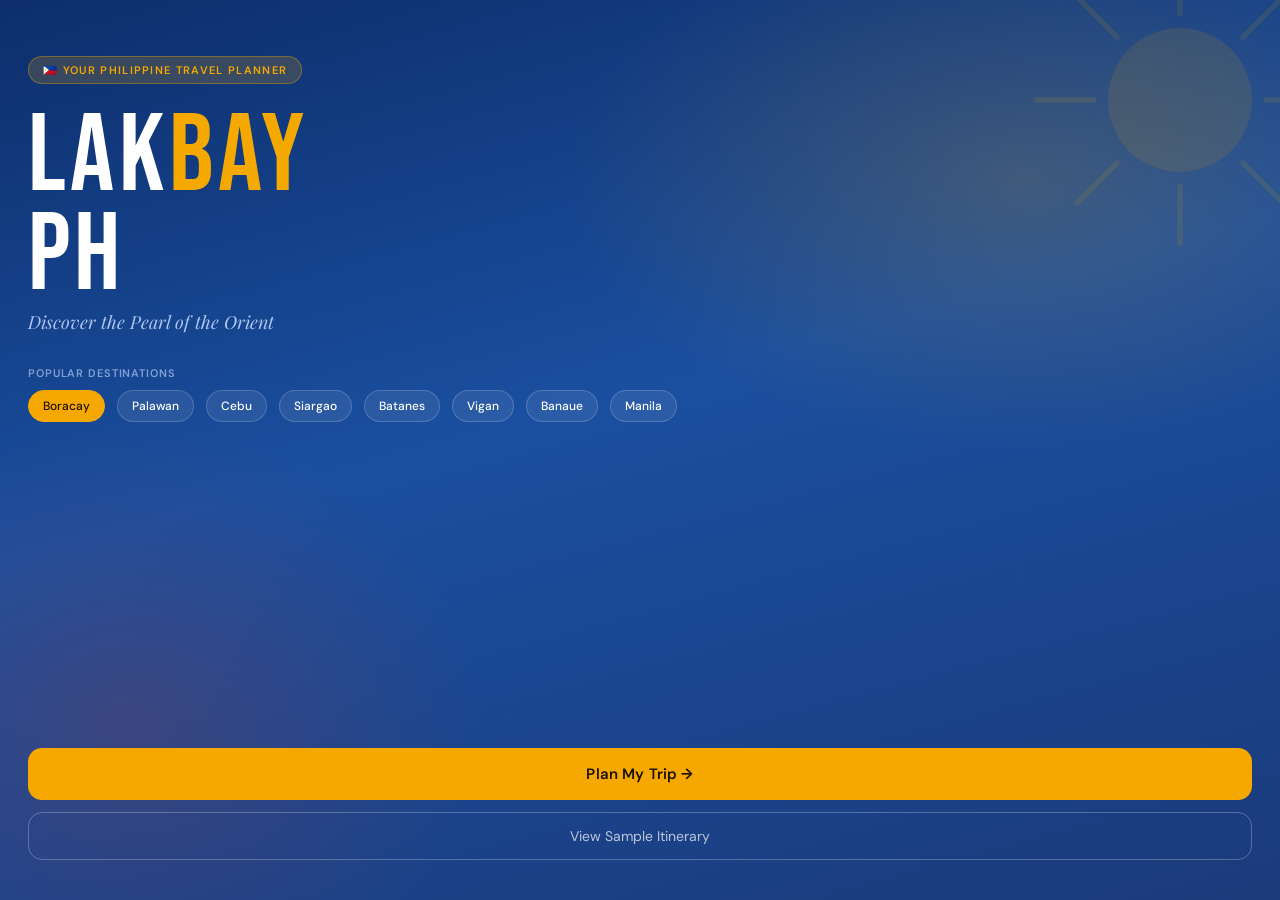
<file: lakbay-ph.html>
<!DOCTYPE html>
<html lang="en">
<head>
<meta charset="UTF-8"/>
<meta name="viewport" content="width=device-width, initial-scale=1.0"/>
<title>Lakbay PH — Plan Your Philippine Adventure</title>
<link href="https://fonts.googleapis.com/css2?family=Playfair+Display:wght@700;900&family=DM+Sans:wght@300;400;500;600&family=Bebas+Neue&display=swap" rel="stylesheet"/>
<style>
/* ═══════════════════════════════════════════
   LAKBAY PH — Filipino Fiesta Color System
   ═══════════════════════════════════════════
   Fiesta Red      #C0392B  — power, passion (Philippine flag red)
   Gold/Kalayaan   #F4A800  — sun, warmth, prosperity
   Cobalt/Dagat    #1A4FA0  — ocean, sky (Philippine flag blue)
   Forest/Gubat    #2D6A4F  — islands, nature
   Ivory/Puti      #FDF6E3  — clean light surface
   Deep Earth      #1C1008  — rich dark ground
   Coral/Fiesta    #E8512A  — festive accent
   Cream           #FAF0D7  — warm secondary bg
*/
:root {
  --red:     #C0392B;
  --red-d:   #922B21;
  --red-l:   #F1948A;
  --gold:    #F4A800;
  --gold-d:  #B8860B;
  --gold-l:  #FDEAA8;
  --blue:    #1A4FA0;
  --blue-d:  #0D2E6B;
  --blue-l:  #AEC6F0;
  --green:   #2D6A4F;
  --green-d: #1B4332;
  --green-l: #95D5B2;
  --coral:   #E8512A;
  --ivory:   #FDF6E3;
  --cream:   #FAF0D7;
  --earth:   #1C1008;
  --earth-m: #3D2B1F;
  --earth-l: #7A5C4A;
  --white:   #FFFFFF;

  --font-display: 'Bebas Neue', sans-serif;
  --font-head:    'Playfair Display', serif;
  --font-body:    'DM Sans', sans-serif;

  --r-sm: 8px;
  --r-md: 14px;
  --r-lg: 20px;
  --r-xl: 28px;
  --r-pill: 999px;
}

*, *::before, *::after { box-sizing: border-box; margin: 0; padding: 0; }

body {
  font-family: var(--font-body);
  background: var(--ivory);
  color: var(--earth);
  min-height: 100vh;
  overflow-x: hidden;
}

/* ── SCREENS ── */
.screen { display: none; min-height: 100vh; }
.screen.active { display: flex; flex-direction: column; }

/* ════════════════════════════════
   SCREEN 0 — SPLASH / HOME
════════════════════════════════ */
#s-home {
  background: var(--blue-d);
  position: relative;
  overflow: hidden;
}

.home-bg {
  position: absolute; inset: 0;
  background:
    radial-gradient(ellipse 60% 50% at 80% 20%, rgba(244,168,0,.18) 0%, transparent 60%),
    radial-gradient(ellipse 50% 60% at 10% 80%, rgba(192,57,43,.2) 0%, transparent 55%),
    linear-gradient(165deg, #0D2E6B 0%, #1A4FA0 45%, #1B3A7A 100%);
  z-index: 0;
}

/* Decorative sun rays */
.sun-decor {
  position: absolute; top: -80px; right: -80px;
  width: 360px; height: 360px;
  z-index: 1; opacity: .12;
}
.sun-decor svg { width: 100%; height: 100%; }

/* Diagonal stripe accent */
.home-stripe {
  position: absolute; bottom: 0; left: 0; right: 0;
  height: 180px;
  background: linear-gradient(to bottom, transparent, rgba(26,24,16,.4));
  z-index: 1;
}

.home-content {
  position: relative; z-index: 2;
  flex: 1;
  display: flex; flex-direction: column;
  padding: 56px 28px 40px;
}

.home-badge {
  display: inline-flex; align-items: center; gap: 6px;
  background: rgba(244,168,0,.18);
  border: 1px solid rgba(244,168,0,.35);
  color: var(--gold);
  font-family: var(--font-body);
  font-size: 11px; font-weight: 600;
  letter-spacing: .12em; text-transform: uppercase;
  padding: 6px 14px; border-radius: var(--r-pill);
  width: fit-content; margin-bottom: 24px;
}

.home-title {
  font-family: var(--font-display);
  font-size: clamp(72px, 20vw, 110px);
  letter-spacing: .04em;
  line-height: .9;
  color: var(--white);
  margin-bottom: 4px;
}
.home-title span { color: var(--gold); }

.home-sub {
  font-family: var(--font-head);
  font-style: italic;
  font-size: 18px;
  color: var(--blue-l);
  margin-bottom: 32px;
}

.dest-scroll {
  display: flex; gap: 12px;
  overflow-x: auto; margin: 0 -28px; padding: 0 28px;
  scrollbar-width: none; margin-bottom: 36px;
}
.dest-scroll::-webkit-scrollbar { display: none; }

.dest-chip {
  flex-shrink: 0;
  background: rgba(255,255,255,.08);
  border: 1px solid rgba(255,255,255,.18);
  color: var(--white);
  font-size: 12px; font-weight: 500;
  padding: 7px 14px; border-radius: var(--r-pill);
  cursor: pointer; transition: all .2s;
  white-space: nowrap;
}
.dest-chip:hover, .dest-chip.sel {
  background: var(--gold);
  border-color: var(--gold);
  color: var(--earth);
}

.home-cta {
  margin-top: auto;
  display: flex; flex-direction: column; gap: 12px;
}

.btn-primary {
  background: var(--gold);
  color: var(--earth);
  border: none;
  font-family: var(--font-body);
  font-size: 15px; font-weight: 600;
  padding: 16px 28px;
  border-radius: var(--r-md);
  cursor: pointer;
  transition: transform .15s, box-shadow .15s;
  text-align: center;
  letter-spacing: .01em;
}
.btn-primary:active { transform: scale(.97); }
.btn-primary:hover { box-shadow: 0 6px 24px rgba(244,168,0,.4); }

.btn-secondary {
  background: transparent;
  color: rgba(255,255,255,.7);
  border: 1px solid rgba(255,255,255,.25);
  font-family: var(--font-body);
  font-size: 14px; font-weight: 400;
  padding: 14px 28px;
  border-radius: var(--r-md);
  cursor: pointer; transition: all .2s;
  text-align: center;
}
.btn-secondary:hover { border-color: rgba(255,255,255,.5); color: var(--white); }

/* ════════════════════════════════
   SCREEN 1 — WIZARD
════════════════════════════════ */
#s-wizard {
  background: var(--ivory);
}

.wizard-header {
  background: var(--red);
  padding: 52px 24px 28px;
  position: relative; overflow: hidden;
}
.wizard-header::after {
  content: '';
  position: absolute; bottom: -1px; left: 0; right: 0;
  height: 24px;
  background: var(--ivory);
  border-radius: 20px 20px 0 0;
}
.wiz-step-row {
  display: flex; gap: 6px; margin-bottom: 20px;
}
.wiz-dot {
  height: 4px; border-radius: 2px; flex: 1;
  background: rgba(255,255,255,.25);
  transition: background .3s;
}
.wiz-dot.done { background: var(--gold); }
.wiz-dot.active { background: var(--white); }

.wiz-title {
  font-family: var(--font-head);
  font-size: 26px; font-weight: 700;
  color: var(--white);
}
.wiz-sub {
  font-size: 13px; color: rgba(255,255,255,.7);
  margin-top: 4px;
}

.wizard-body {
  flex: 1; padding: 28px 24px;
  overflow-y: auto;
}

/* Step panels */
.wiz-panel { display: none; }
.wiz-panel.active { display: block; }

/* Destination grid */
.dest-grid {
  display: grid;
  grid-template-columns: 1fr 1fr;
  gap: 12px;
}
.dest-card {
  border-radius: var(--r-md);
  overflow: hidden;
  border: 2.5px solid transparent;
  cursor: pointer;
  transition: border-color .2s, transform .15s;
  position: relative;
  aspect-ratio: 4/3;
  background: var(--earth-m);
}
.dest-card:active { transform: scale(.97); }
.dest-card.sel { border-color: var(--gold); }
.dest-card-bg {
  position: absolute; inset: 0;
  background-size: cover; background-position: center;
}
.dest-card-overlay {
  position: absolute; inset: 0;
  background: linear-gradient(to top, rgba(28,16,8,.85) 0%, rgba(28,16,8,.1) 60%);
}
.dest-card-name {
  position: absolute; bottom: 10px; left: 12px; right: 12px;
  font-family: var(--font-head);
  font-size: 14px; font-weight: 700;
  color: var(--white);
}
.dest-card-region {
  font-size: 10px; font-weight: 400;
  color: rgba(255,255,255,.65);
  font-family: var(--font-body);
}
.dest-card .sel-badge {
  position: absolute; top: 8px; right: 8px;
  background: var(--gold);
  color: var(--earth);
  font-size: 10px; font-weight: 700;
  padding: 3px 8px; border-radius: var(--r-pill);
  display: none;
}
.dest-card.sel .sel-badge { display: block; }

/* Destination gradient backgrounds */
.bg-boracay    { background: linear-gradient(135deg,#006994,#00A8CC,#87CEEB); }
.bg-palawan    { background: linear-gradient(135deg,#0D5016,#2D9E49,#A8D5A2); }
.bg-batanes    { background: linear-gradient(135deg,#2C5282,#4A7FA5,#9BC4D9); }
.bg-cebu       { background: linear-gradient(135deg,#7B3F00,#C0392B,#E88B4A); }
.bg-siargao    { background: linear-gradient(135deg,#1A5276,#148F77,#76D7C4); }
.bg-vigan      { background: linear-gradient(135deg,#4A235A,#7D3C98,#BB8FCE); }
.bg-banaue     { background: linear-gradient(135deg,#1B4332,#2D6A4F,#95D5B2); }
.bg-manila     { background: linear-gradient(135deg,#1C2833,#2E4057,#5D8AA8); }

/* Days picker */
.days-display {
  text-align: center;
  padding: 36px 0;
}
.days-num {
  font-family: var(--font-display);
  font-size: 96px; line-height: 1;
  color: var(--red);
}
.days-label {
  font-size: 15px; color: var(--earth-l);
  margin-top: 4px;
}
.days-btns {
  display: flex; justify-content: center; gap: 20px;
  margin-top: 28px;
}
.day-btn {
  width: 64px; height: 64px;
  border-radius: 50%;
  border: 2px solid var(--red);
  background: transparent;
  font-size: 32px; color: var(--red);
  cursor: pointer; transition: all .15s;
  display: flex; align-items: center; justify-content: center;
  font-family: var(--font-body);
}
.day-btn:hover { background: var(--red); color: var(--white); }

.day-presets {
  display: flex; gap: 8px; flex-wrap: wrap; margin-top: 28px;
}
.day-preset {
  flex: 1; min-width: 0;
  padding: 10px 8px; border-radius: var(--r-sm);
  background: var(--cream);
  border: 1px solid rgba(192,57,43,.15);
  font-size: 12px; font-weight: 500;
  color: var(--earth-m);
  cursor: pointer; transition: all .15s;
  text-align: center;
}
.day-preset:hover, .day-preset.sel {
  background: var(--red); color: var(--white); border-color: var(--red);
}

/* Group & Budget */
.form-group { margin-bottom: 22px; }
.form-label {
  font-size: 12px; font-weight: 600; letter-spacing: .06em;
  text-transform: uppercase; color: var(--earth-l);
  margin-bottom: 8px; display: block;
}
.form-input {
  width: 100%;
  padding: 14px 16px;
  border: 1.5px solid rgba(28,16,8,.15);
  border-radius: var(--r-md);
  font-family: var(--font-body);
  font-size: 15px; color: var(--earth);
  background: var(--white);
  outline: none; transition: border-color .2s;
}
.form-input:focus { border-color: var(--blue); }

.budget-toggle {
  display: flex; gap: 8px; margin-bottom: 16px;
}
.budget-opt {
  flex: 1; padding: 10px;
  border: 1.5px solid rgba(28,16,8,.15);
  border-radius: var(--r-sm);
  font-size: 13px; font-weight: 500;
  color: var(--earth-m);
  cursor: pointer; transition: all .15s;
  text-align: center; background: var(--white);
}
.budget-opt.sel {
  border-color: var(--blue); background: var(--blue);
  color: var(--white);
}

.budget-ranges {
  display: grid; grid-template-columns: 1fr 1fr; gap: 8px;
  margin-top: 16px;
}
.budget-range-card {
  padding: 12px 14px;
  border: 1.5px solid rgba(28,16,8,.12);
  border-radius: var(--r-md);
  cursor: pointer; transition: all .15s;
  background: var(--white);
}
.budget-range-card.sel {
  border-color: var(--green); background: rgba(45,106,79,.06);
}
.budget-range-card .br-label {
  font-size: 11px; font-weight: 600; color: var(--earth-l);
  text-transform: uppercase; letter-spacing: .05em;
}
.budget-range-card .br-amount {
  font-size: 15px; font-weight: 600; color: var(--earth);
  margin-top: 2px;
}
.budget-range-card .br-desc {
  font-size: 11px; color: var(--earth-l); margin-top: 2px;
}

/* Interest filters */
.filter-grid {
  display: grid; grid-template-columns: 1fr 1fr; gap: 10px;
}
.filter-chip {
  display: flex; align-items: center; gap: 10px;
  padding: 13px 14px;
  border: 1.5px solid rgba(28,16,8,.12);
  border-radius: var(--r-md);
  cursor: pointer; transition: all .2s;
  background: var(--white);
}
.filter-chip.sel {
  border-color: var(--gold);
  background: rgba(244,168,0,.08);
}
.filter-icon {
  width: 36px; height: 36px;
  border-radius: var(--r-sm);
  display: flex; align-items: center; justify-content: center;
  font-size: 18px; flex-shrink: 0;
}
.filter-name {
  font-size: 12px; font-weight: 600;
  color: var(--earth);
  line-height: 1.2;
}

/* Wizard footer */
.wizard-footer {
  padding: 16px 24px 32px;
  display: flex; gap: 10px;
}
.btn-wiz-back {
  padding: 14px 20px;
  background: transparent;
  border: 1.5px solid rgba(28,16,8,.18);
  border-radius: var(--r-md);
  font-family: var(--font-body);
  font-size: 14px; color: var(--earth-m);
  cursor: pointer; transition: all .15s;
}
.btn-wiz-back:hover { background: var(--cream); }
.btn-wiz-next {
  flex: 1;
  padding: 14px;
  background: var(--red);
  border: none; border-radius: var(--r-md);
  font-family: var(--font-body);
  font-size: 15px; font-weight: 600;
  color: var(--white);
  cursor: pointer; transition: all .15s;
}
.btn-wiz-next:hover { background: var(--red-d); box-shadow: 0 4px 18px rgba(192,57,43,.35); }
.btn-wiz-next:active { transform: scale(.98); }

/* ════════════════════════════════
   SCREEN 2 — GENERATING
════════════════════════════════ */
#s-generating {
  background: var(--earth);
  align-items: center; justify-content: center;
  text-align: center; padding: 40px;
}

.gen-sun {
  width: 120px; height: 120px;
  margin: 0 auto 32px;
  animation: spin 8s linear infinite;
}
@keyframes spin { to { transform: rotate(360deg); } }

.gen-title {
  font-family: var(--font-display);
  font-size: 42px; color: var(--gold);
  margin-bottom: 8px;
}
.gen-sub {
  font-size: 14px; color: rgba(253,246,227,.5);
  margin-bottom: 36px;
}
.gen-steps { text-align: left; width: 100%; max-width: 300px; }
.gen-step {
  display: flex; align-items: center; gap: 12px;
  padding: 10px 0;
  border-bottom: 1px solid rgba(253,246,227,.08);
  font-size: 13px; color: rgba(253,246,227,.5);
  transition: color .3s;
}
.gen-step.done { color: var(--gold); }
.gen-step.active { color: var(--white); }
.gen-step-dot {
  width: 8px; height: 8px; border-radius: 50%;
  background: rgba(253,246,227,.2); flex-shrink: 0;
  transition: background .3s;
}
.gen-step.done .gen-step-dot { background: var(--gold); }
.gen-step.active .gen-step-dot { background: var(--white); animation: pulse .8s infinite; }
@keyframes pulse { 0%,100%{opacity:1} 50%{opacity:.3} }

/* ════════════════════════════════
   SCREEN 3 — ITINERARY
════════════════════════════════ */
#s-itinerary {
  background: var(--cream);
}

.itin-header {
  background: var(--blue-d);
  padding: 52px 20px 0;
  position: relative;
}
.itin-header-top {
  display: flex; align-items: flex-start; justify-content: space-between;
  margin-bottom: 16px;
}
.itin-dest {
  font-family: var(--font-head);
  font-style: italic;
  font-size: 13px; color: var(--blue-l);
}
.itin-title {
  font-family: var(--font-display);
  font-size: 38px; letter-spacing: .03em;
  color: var(--white); line-height: 1;
}
.itin-meta {
  display: flex; gap: 10px; margin-top: 6px; flex-wrap: wrap;
}
.itin-tag {
  font-size: 11px; font-weight: 600;
  padding: 4px 10px; border-radius: var(--r-pill);
  background: rgba(255,255,255,.1);
  color: rgba(255,255,255,.8);
}
.itin-tag.gold { background: rgba(244,168,0,.2); color: var(--gold); }

.share-btn {
  background: rgba(255,255,255,.12);
  border: 1px solid rgba(255,255,255,.2);
  color: var(--white);
  font-family: var(--font-body);
  font-size: 12px; font-weight: 500;
  padding: 8px 14px; border-radius: var(--r-pill);
  cursor: pointer; transition: all .2s;
  white-space: nowrap;
}
.share-btn:hover { background: rgba(255,255,255,.2); }

/* Day tabs */
.day-tabs {
  display: flex; gap: 0; overflow-x: auto;
  scrollbar-width: none; margin-top: 20px;
}
.day-tabs::-webkit-scrollbar { display: none; }
.day-tab {
  flex-shrink: 0;
  padding: 12px 18px;
  font-size: 12px; font-weight: 600;
  color: rgba(255,255,255,.45);
  cursor: pointer; border-bottom: 3px solid transparent;
  transition: all .2s; white-space: nowrap;
  background: transparent; border-left: none; border-right: none; border-top: none;
  font-family: var(--font-body);
}
.day-tab:hover { color: rgba(255,255,255,.7); }
.day-tab.active {
  color: var(--gold);
  border-bottom-color: var(--gold);
}

/* Itinerary body */
.itin-body {
  flex: 1; overflow-y: auto; padding: 20px 16px 100px;
}

.day-section { display: none; }
.day-section.active { display: block; }

.day-date-label {
  font-size: 11px; font-weight: 600; color: var(--earth-l);
  text-transform: uppercase; letter-spacing: .08em;
  margin-bottom: 14px;
}

/* Stop card */
.stop-card {
  background: var(--white);
  border-radius: var(--r-lg);
  margin-bottom: 12px;
  overflow: hidden;
  border: 1px solid rgba(28,16,8,.06);
}
.stop-time-row {
  display: flex; align-items: center; gap: 10px;
  padding: 12px 16px 0;
}
.stop-time {
  font-size: 11px; font-weight: 700;
  color: var(--earth-l); letter-spacing: .06em;
}
.stop-cat-badge {
  font-size: 10px; font-weight: 600;
  padding: 3px 8px; border-radius: var(--r-pill);
  text-transform: uppercase; letter-spacing: .04em;
}
.cat-tourist  { background: rgba(26,79,160,.1); color: var(--blue-d); }
.cat-food     { background: rgba(232,81,42,.1); color: var(--coral); }
.cat-beach    { background: rgba(0,134,179,.1); color: #0086B3; }
.cat-shopping { background: rgba(244,168,0,.15); color: var(--gold-d); }
.cat-nightlife{ background: rgba(61,43,31,.1); color: var(--earth-m); }
.cat-nature   { background: rgba(45,106,79,.1); color: var(--green-d); }

.stop-main {
  padding: 8px 16px 14px;
  display: flex; gap: 12px; align-items: flex-start;
}
.stop-color-bar {
  width: 4px; border-radius: 2px; flex-shrink: 0;
  align-self: stretch; min-height: 40px;
}
.stop-info { flex: 1; }
.stop-name {
  font-size: 15px; font-weight: 600; color: var(--earth);
  margin-bottom: 3px; line-height: 1.3;
}
.stop-desc {
  font-size: 12px; color: var(--earth-l); line-height: 1.5;
  margin-bottom: 8px;
}
.stop-meta {
  display: flex; gap: 12px; align-items: center;
}
.stop-meta-item {
  display: flex; align-items: center; gap: 4px;
  font-size: 11px; color: var(--earth-l);
}
.stop-actions {
  display: flex; gap: 6px; align-items: center;
}
.stop-action-btn {
  background: transparent; border: 1px solid rgba(28,16,8,.12);
  border-radius: var(--r-sm); padding: 5px 10px;
  font-size: 11px; font-weight: 500; color: var(--earth-m);
  cursor: pointer; transition: all .15s;
  font-family: var(--font-body);
}
.stop-action-btn:hover { background: var(--cream); }
.stop-action-btn.primary { background: var(--red); color: var(--white); border-color: var(--red); }

/* Meal divider */
.meal-divider {
  display: flex; align-items: center; gap: 10px;
  margin: 6px 0 12px;
}
.meal-divider-line { flex: 1; height: 1px; background: rgba(28,16,8,.08); }
.meal-divider-label {
  font-size: 11px; font-weight: 600; color: var(--earth-l);
  text-transform: uppercase; letter-spacing: .07em;
}

/* Budget summary strip */
.budget-strip {
  background: var(--green);
  margin: 0 -16px 16px;
  padding: 14px 20px;
  display: flex; justify-content: space-between; align-items: center;
}
.budget-strip-label { font-size: 11px; color: var(--green-l); font-weight: 500; }
.budget-strip-amount { font-family: var(--font-head); font-size: 20px; color: var(--white); font-weight: 700; }
.budget-strip-pp { font-size: 11px; color: var(--green-l); margin-top: 1px; }

/* ════════════════════════════════
   SCREEN 4 — BUDGET / EXPENSES
════════════════════════════════ */
#s-budget {
  background: var(--ivory);
}

.budget-header {
  background: var(--green-d);
  padding: 52px 20px 28px;
  position: relative;
}
.budget-header::after {
  content: ''; position: absolute; bottom: -1px; left: 0; right: 0;
  height: 20px; background: var(--ivory); border-radius: 16px 16px 0 0;
}
.bh-title {
  font-family: var(--font-display);
  font-size: 40px; color: var(--gold); letter-spacing: .03em;
}
.bh-sub { font-size: 13px; color: var(--green-l); margin-top: 2px; }

.bud-cards {
  display: grid; grid-template-columns: 1fr 1fr 1fr;
  gap: 10px; padding: 24px 16px 16px;
}
.bud-card {
  background: var(--white);
  border-radius: var(--r-md);
  padding: 14px 12px;
  border: 1px solid rgba(28,16,8,.06);
}
.bud-card-label { font-size: 10px; font-weight: 600; color: var(--earth-l); text-transform: uppercase; letter-spacing: .05em; }
.bud-card-val { font-family: var(--font-head); font-size: 18px; font-weight: 700; color: var(--earth); margin-top: 4px; }
.bud-card-sub { font-size: 10px; color: var(--earth-l); margin-top: 2px; }
.bud-card.highlight { background: var(--gold-l); border-color: rgba(244,168,0,.3); }
.bud-card.highlight .bud-card-val { color: var(--gold-d); }

.expense-section { padding: 0 16px 100px; }
.expense-section-title {
  font-size: 12px; font-weight: 600; color: var(--earth-l);
  text-transform: uppercase; letter-spacing: .07em;
  margin-bottom: 12px;
}

/* Add expense FAB */
.fab {
  position: fixed; bottom: 88px; right: 20px;
  width: 56px; height: 56px;
  background: var(--red);
  border-radius: 50%; border: none;
  color: var(--white); font-size: 26px;
  cursor: pointer; display: flex; align-items: center; justify-content: center;
  box-shadow: 0 4px 20px rgba(192,57,43,.4);
  transition: transform .15s;
  z-index: 50;
}
.fab:active { transform: scale(.92); }

/* Expense item */
.expense-item {
  background: var(--white);
  border-radius: var(--r-md);
  padding: 14px 16px;
  margin-bottom: 10px;
  border: 1px solid rgba(28,16,8,.06);
  display: flex; align-items: flex-start; gap: 12px;
}
.expense-icon {
  width: 38px; height: 38px; border-radius: var(--r-sm);
  display: flex; align-items: center; justify-content: center;
  font-size: 18px; flex-shrink: 0;
}
.expense-info { flex: 1; }
.expense-name { font-size: 14px; font-weight: 600; color: var(--earth); }
.expense-meta { font-size: 11px; color: var(--earth-l); margin-top: 2px; }
.expense-amount {
  font-family: var(--font-head);
  font-size: 16px; font-weight: 700; color: var(--earth);
  text-align: right;
}
.expense-pp { font-size: 10px; color: var(--earth-l); margin-top: 1px; text-align: right; }

/* Add expense modal */
.modal-overlay {
  display: none; position: fixed; inset: 0;
  background: rgba(28,16,8,.5); z-index: 100;
  align-items: flex-end;
}
.modal-overlay.open { display: flex; }
.modal-sheet {
  background: var(--white);
  border-radius: 20px 20px 0 0;
  padding: 24px 20px 40px;
  width: 100%;
}
.modal-handle {
  width: 40px; height: 4px; border-radius: 2px;
  background: rgba(28,16,8,.12);
  margin: 0 auto 20px;
}
.modal-title {
  font-family: var(--font-head);
  font-size: 20px; font-weight: 700;
  color: var(--earth); margin-bottom: 20px;
}

/* ════════════════════════════════
   BOTTOM NAV
════════════════════════════════ */
.bottom-nav {
  position: fixed; bottom: 0; left: 0; right: 0;
  background: var(--white);
  border-top: 1px solid rgba(28,16,8,.08);
  display: flex;
  padding: 8px 0 20px;
  z-index: 40;
  display: none;
}
.bottom-nav.visible { display: flex; }
.nav-item {
  flex: 1; display: flex; flex-direction: column;
  align-items: center; gap: 3px;
  cursor: pointer; padding: 6px 0;
  transition: all .15s;
  background: transparent; border: none;
  font-family: var(--font-body);
}
.nav-icon { font-size: 20px; line-height: 1; }
.nav-label { font-size: 9px; font-weight: 600; text-transform: uppercase; letter-spacing: .05em; color: var(--earth-l); }
.nav-item.active .nav-label { color: var(--red); }
.nav-item.active .nav-icon { transform: translateY(-1px); }

/* ════════════════════════════════
   SHARE MODAL
════════════════════════════════ */
.share-modal {
  display: none; position: fixed; inset: 0;
  background: rgba(28,16,8,.6); z-index: 200;
  align-items: flex-end; padding: 0;
}
.share-modal.open { display: flex; }
.share-sheet {
  background: var(--ivory);
  border-radius: 24px 24px 0 0;
  padding: 28px 24px 48px;
  width: 100%;
}
.share-trip-name {
  font-family: var(--font-head);
  font-size: 22px; font-weight: 700; color: var(--earth);
  margin-bottom: 6px;
}
.share-trip-sub { font-size: 13px; color: var(--earth-l); margin-bottom: 24px; }
.share-link-box {
  display: flex; gap: 8px; margin-bottom: 20px;
}
.share-link-input {
  flex: 1; padding: 12px 14px;
  background: var(--cream);
  border: 1px solid rgba(28,16,8,.12);
  border-radius: var(--r-md);
  font-size: 12px; font-family: var(--font-body);
  color: var(--earth-m); outline: none;
}
.copy-btn {
  padding: 12px 18px;
  background: var(--blue);
  color: var(--white); border: none;
  border-radius: var(--r-md);
  font-size: 13px; font-weight: 600;
  cursor: pointer; font-family: var(--font-body);
}
.share-options { display: flex; gap: 10px; }
.share-opt {
  flex: 1; padding: 14px 10px;
  background: var(--white);
  border: 1px solid rgba(28,16,8,.1);
  border-radius: var(--r-md);
  text-align: center; cursor: pointer;
  transition: all .15s;
}
.share-opt:hover { border-color: var(--gold); }
.share-opt-icon { font-size: 22px; display: block; margin-bottom: 4px; }
.share-opt-label { font-size: 11px; font-weight: 600; color: var(--earth-m); }

/* ── UTILITY ── */
.section-gap { height: 20px; }
.hidden { display: none !important; }
</style>
</head>
<body>

<!-- ══════════════════════════════════
     SCREEN 0: HOME
══════════════════════════════════ -->
<div id="s-home" class="screen active">
  <div class="home-bg"></div>

  <!-- Decorative sun -->
  <div class="sun-decor">
    <svg viewBox="0 0 200 200" fill="none">
      <g opacity=".9">
        <circle cx="100" cy="100" r="40" fill="#F4A800"/>
        <g stroke="#F4A800" stroke-width="3" stroke-linecap="round">
          <line x1="100" y1="20" x2="100" y2="52"/>
          <line x1="100" y1="148" x2="100" y2="180"/>
          <line x1="20" y1="100" x2="52" y2="100"/>
          <line x1="148" y1="100" x2="180" y2="100"/>
          <line x1="43" y1="43" x2="65" y2="65"/>
          <line x1="135" y1="135" x2="157" y2="157"/>
          <line x1="157" y1="43" x2="135" y2="65"/>
          <line x1="65" y1="135" x2="43" y2="157"/>
        </g>
      </g>
    </svg>
  </div>

  <div class="home-content">
    <div class="home-badge">🇵🇭 Your Philippine Travel Planner</div>

    <div class="home-title">LAK<span>BAY</span><br/>PH</div>
    <div class="home-sub">Discover the Pearl of the Orient</div>

    <div style="margin-bottom:10px">
      <div style="font-size:11px;font-weight:600;letter-spacing:.08em;text-transform:uppercase;color:rgba(174,198,240,.7);margin-bottom:10px">Popular destinations</div>
      <div class="dest-scroll">
        <div class="dest-chip sel">Boracay</div>
        <div class="dest-chip">Palawan</div>
        <div class="dest-chip">Cebu</div>
        <div class="dest-chip">Siargao</div>
        <div class="dest-chip">Batanes</div>
        <div class="dest-chip">Vigan</div>
        <div class="dest-chip">Banaue</div>
        <div class="dest-chip">Manila</div>
      </div>
    </div>

    <div class="home-cta">
      <button class="btn-primary" onclick="goScreen('s-wizard'); startWizard()">
        Plan My Trip →
      </button>
      <button class="btn-secondary" onclick="goScreen('s-itinerary'); showNav()">
        View Sample Itinerary
      </button>
    </div>
  </div>
</div>

<!-- ══════════════════════════════════
     SCREEN 1: WIZARD
══════════════════════════════════ -->
<div id="s-wizard" class="screen">
  <div class="wizard-header">
    <div class="wiz-step-row">
      <div class="wiz-dot active" id="dot-0"></div>
      <div class="wiz-dot" id="dot-1"></div>
      <div class="wiz-dot" id="dot-2"></div>
      <div class="wiz-dot" id="dot-3"></div>
      <div class="wiz-dot" id="dot-4"></div>
    </div>
    <div class="wiz-title" id="wiz-title">Where to?</div>
    <div class="wiz-sub" id="wiz-sub">Choose your destination in the Philippines</div>
  </div>

  <div class="wizard-body">

    <!-- Step 0: Destination -->
    <div class="wiz-panel active" id="panel-0">
      <div class="dest-grid">
        <div class="dest-card sel" data-dest="Boracay" onclick="selectDest(this)">
          <div class="dest-card-bg bg-boracay"></div>
          <div class="dest-card-overlay"></div>
          <div class="sel-badge">✓ Selected</div>
          <div class="dest-card-name">Boracay<div class="dest-card-region">Aklan, Western Visayas</div></div>
        </div>
        <div class="dest-card" data-dest="Palawan" onclick="selectDest(this)">
          <div class="dest-card-bg bg-palawan"></div>
          <div class="dest-card-overlay"></div>
          <div class="sel-badge">✓ Selected</div>
          <div class="dest-card-name">Palawan<div class="dest-card-region">MIMAROPA</div></div>
        </div>
        <div class="dest-card" data-dest="Cebu" onclick="selectDest(this)">
          <div class="dest-card-bg bg-cebu"></div>
          <div class="dest-card-overlay"></div>
          <div class="sel-badge">✓ Selected</div>
          <div class="dest-card-name">Cebu<div class="dest-card-region">Central Visayas</div></div>
        </div>
        <div class="dest-card" data-dest="Siargao" onclick="selectDest(this)">
          <div class="dest-card-bg bg-siargao"></div>
          <div class="dest-card-overlay"></div>
          <div class="sel-badge">✓ Selected</div>
          <div class="dest-card-name">Siargao<div class="dest-card-region">Surigao del Norte</div></div>
        </div>
        <div class="dest-card" data-dest="Batanes" onclick="selectDest(this)">
          <div class="dest-card-bg bg-batanes"></div>
          <div class="dest-card-overlay"></div>
          <div class="sel-badge">✓ Selected</div>
          <div class="dest-card-name">Batanes<div class="dest-card-region">Cagayan Valley</div></div>
        </div>
        <div class="dest-card" data-dest="Vigan" onclick="selectDest(this)">
          <div class="dest-card-bg bg-vigan"></div>
          <div class="dest-card-overlay"></div>
          <div class="sel-badge">✓ Selected</div>
          <div class="dest-card-name">Vigan<div class="dest-card-region">Ilocos Sur</div></div>
        </div>
        <div class="dest-card" data-dest="Banaue" onclick="selectDest(this)">
          <div class="dest-card-bg bg-banaue"></div>
          <div class="dest-card-overlay"></div>
          <div class="sel-badge">✓ Selected</div>
          <div class="dest-card-name">Banaue<div class="dest-card-region">Ifugao, CAR</div></div>
        </div>
        <div class="dest-card" data-dest="Manila" onclick="selectDest(this)">
          <div class="dest-card-bg bg-manila"></div>
          <div class="dest-card-overlay"></div>
          <div class="sel-badge">✓ Selected</div>
          <div class="dest-card-name">Manila<div class="dest-card-region">Metro Manila, NCR</div></div>
        </div>
      </div>
    </div>

    <!-- Step 1: Days -->
    <div class="wiz-panel" id="panel-1">
      <div class="days-display">
        <div class="days-num" id="days-num">3</div>
        <div class="days-label">days of adventure</div>
        <div class="days-btns">
          <button class="day-btn" onclick="changeDays(-1)">−</button>
          <button class="day-btn" onclick="changeDays(1)">+</button>
        </div>
      </div>
      <div class="day-presets">
        <div class="day-preset" onclick="setDays(2,this)">Weekend<br/><b>2D</b></div>
        <div class="day-preset sel" onclick="setDays(3,this)">Short Trip<br/><b>3D</b></div>
        <div class="day-preset" onclick="setDays(5,this)">Full Week<br/><b>5D</b></div>
        <div class="day-preset" onclick="setDays(7,this)">Extended<br/><b>7D</b></div>
      </div>
    </div>

    <!-- Step 2: Group & Budget -->
    <div class="wiz-panel" id="panel-2">
      <div class="form-group">
        <label class="form-label">Number of travellers</label>
        <input class="form-input" type="number" id="inp-persons" value="4" min="1" max="30" placeholder="e.g. 4"/>
      </div>
      <div class="form-group">
        <label class="form-label">Budget type</label>
        <div class="budget-toggle">
          <div class="budget-opt sel" id="bopt-total" onclick="setBudgetType('total')">Total budget</div>
          <div class="budget-opt" id="bopt-pp" onclick="setBudgetType('pp')">Per person</div>
        </div>
      </div>
      <div class="form-group">
        <label class="form-label">Budget range (PHP)</label>
        <div class="budget-ranges">
          <div class="budget-range-card sel" onclick="selectBudgetRange(this,'₱3k–5k','Budget')">
            <div class="br-label">Budget</div>
            <div class="br-amount">₱3,000–5,000</div>
            <div class="br-desc">Backpacker friendly</div>
          </div>
          <div class="budget-range-card" onclick="selectBudgetRange(this,'₱5k–10k','Mid-range')">
            <div class="br-label">Mid-range</div>
            <div class="br-amount">₱5,000–10,000</div>
            <div class="br-desc">Comfortable & local</div>
          </div>
          <div class="budget-range-card" onclick="selectBudgetRange(this,'₱10k–20k','Premium')">
            <div class="br-label">Premium</div>
            <div class="br-amount">₱10,000–20,000</div>
            <div class="br-desc">Upscale experiences</div>
          </div>
          <div class="budget-range-card" onclick="selectBudgetRange(this,'₱20k+','Luxury')">
            <div class="br-label">Luxury</div>
            <div class="br-amount">₱20,000+</div>
            <div class="br-desc">No limits island life</div>
          </div>
        </div>
      </div>
    </div>

    <!-- Step 3: Interests -->
    <div class="wiz-panel" id="panel-3">
      <div style="font-size:13px;color:var(--earth-l);margin-bottom:16px;">Select all that interest you</div>
      <div class="filter-grid">
        <div class="filter-chip sel" onclick="toggleFilter(this)">
          <div class="filter-icon" style="background:rgba(0,134,179,.12)">🏖️</div>
          <div class="filter-name">Beaches</div>
        </div>
        <div class="filter-chip sel" onclick="toggleFilter(this)">
          <div class="filter-icon" style="background:rgba(232,81,42,.12)">🍜</div>
          <div class="filter-name">Restaurants</div>
        </div>
        <div class="filter-chip" onclick="toggleFilter(this)">
          <div class="filter-icon" style="background:rgba(26,79,160,.1)">🏛️</div>
          <div class="filter-name">Tourist Spots</div>
        </div>
        <div class="filter-chip" onclick="toggleFilter(this)">
          <div class="filter-icon" style="background:rgba(244,168,0,.15)">🛍️</div>
          <div class="filter-name">Shopping</div>
        </div>
        <div class="filter-chip" onclick="toggleFilter(this)">
          <div class="filter-icon" style="background:rgba(244,168,0,.1)">🎁</div>
          <div class="filter-name">Souvenirs</div>
        </div>
        <div class="filter-chip" onclick="toggleFilter(this)">
          <div class="filter-icon" style="background:rgba(61,43,31,.1)">🎉</div>
          <div class="filter-name">Night Life</div>
        </div>
        <div class="filter-chip" onclick="toggleFilter(this)">
          <div class="filter-icon" style="background:rgba(45,106,79,.1)">⛺</div>
          <div class="filter-name">Camping</div>
        </div>
        <div class="filter-chip" onclick="toggleFilter(this)">
          <div class="filter-icon" style="background:rgba(45,106,79,.12)">🌿</div>
          <div class="filter-name">Nature & Hike</div>
        </div>
        <div class="filter-chip" onclick="toggleFilter(this)">
          <div class="filter-icon" style="background:rgba(26,79,160,.1)">🤿</div>
          <div class="filter-name">Water Sports</div>
        </div>
        <div class="filter-chip" onclick="toggleFilter(this)">
          <div class="filter-icon" style="background:rgba(61,43,31,.08)">⛪</div>
          <div class="filter-name">Cultural</div>
        </div>
      </div>
    </div>

    <!-- Step 4: Review -->
    <div class="wiz-panel" id="panel-4">
      <div style="background:var(--white);border-radius:var(--r-lg);padding:20px;border:1px solid rgba(28,16,8,.07);margin-bottom:16px;">
        <div style="font-family:var(--font-head);font-size:22px;font-weight:700;color:var(--earth);margin-bottom:16px;" id="review-dest">Boracay Trip</div>
        <div style="display:flex;flex-direction:column;gap:12px;">
          <div style="display:flex;justify-content:space-between;align-items:center;padding-bottom:10px;border-bottom:1px solid rgba(28,16,8,.06);">
            <span style="font-size:12px;color:var(--earth-l);">Duration</span>
            <span style="font-size:14px;font-weight:600;color:var(--earth);" id="review-days">3 days</span>
          </div>
          <div style="display:flex;justify-content:space-between;align-items:center;padding-bottom:10px;border-bottom:1px solid rgba(28,16,8,.06);">
            <span style="font-size:12px;color:var(--earth-l);">Group size</span>
            <span style="font-size:14px;font-weight:600;color:var(--earth);" id="review-persons">4 people</span>
          </div>
          <div style="display:flex;justify-content:space-between;align-items:center;padding-bottom:10px;border-bottom:1px solid rgba(28,16,8,.06);">
            <span style="font-size:12px;color:var(--earth-l);">Budget</span>
            <span style="font-size:14px;font-weight:600;color:var(--earth);" id="review-budget">₱3k–5k / person</span>
          </div>
          <div>
            <span style="font-size:12px;color:var(--earth-l);display:block;margin-bottom:8px;">Interests</span>
            <div id="review-filters" style="display:flex;flex-wrap:wrap;gap:6px;"></div>
          </div>
        </div>
      </div>
      <div style="background:rgba(244,168,0,.08);border:1px solid rgba(244,168,0,.25);border-radius:var(--r-md);padding:14px;font-size:12px;color:var(--gold-d);line-height:1.6;">
        🌟 Our AI will suggest the best places, eating spots, and a day-by-day plan optimized for your budget and interests.
      </div>
    </div>

  </div><!-- /wizard-body -->

  <div class="wizard-footer">
    <button class="btn-wiz-back hidden" id="btn-back" onclick="wizBack()">← Back</button>
    <button class="btn-wiz-next" id="btn-next" onclick="wizNext()">Continue →</button>
  </div>
</div>

<!-- ══════════════════════════════════
     SCREEN 2: GENERATING
══════════════════════════════════ -->
<div id="s-generating" class="screen">
  <div class="gen-sun">
    <svg viewBox="0 0 120 120" fill="none">
      <circle cx="60" cy="60" r="28" fill="#F4A800"/>
      <g stroke="#F4A800" stroke-width="3" stroke-linecap="round">
        <line x1="60" y1="8"  x2="60" y2="30"/>
        <line x1="60" y1="90" x2="60" y2="112"/>
        <line x1="8"  y1="60" x2="30" y2="60"/>
        <line x1="90" y1="60" x2="112" y2="60"/>
        <line x1="24" y1="24" x2="40" y2="40"/>
        <line x1="80" y1="80" x2="96" y2="96"/>
        <line x1="96" y1="24" x2="80" y2="40"/>
        <line x1="40" y1="80" x2="24" y2="96"/>
      </g>
    </svg>
  </div>
  <div class="gen-title">Building Your Plan</div>
  <div class="gen-sub" id="gen-dest-label">Boracay · 3 days · 4 people</div>
  <div class="gen-steps">
    <div class="gen-step active" id="gs-0"><div class="gen-step-dot"></div>Scouting top-rated places</div>
    <div class="gen-step" id="gs-1"><div class="gen-step-dot"></div>Matching your interests</div>
    <div class="gen-step" id="gs-2"><div class="gen-step-dot"></div>Optimizing daily route</div>
    <div class="gen-step" id="gs-3"><div class="gen-step-dot"></div>Finding best dining spots</div>
    <div class="gen-step" id="gs-4"><div class="gen-step-dot"></div>Estimating your budget</div>
  </div>
</div>

<!-- ══════════════════════════════════
     SCREEN 3: ITINERARY
══════════════════════════════════ -->
<div id="s-itinerary" class="screen">
  <div class="itin-header">
    <div class="itin-header-top">
      <div>
        <div class="itin-dest">3-day trip to</div>
        <div class="itin-title" id="itin-dest-name">BORACAY</div>
        <div class="itin-meta">
          <span class="itin-tag">4 people</span>
          <span class="itin-tag gold">₱5k/person</span>
          <span class="itin-tag">3 days</span>
        </div>
      </div>
      <button class="share-btn" onclick="openShare()">⇪ Share</button>
    </div>
    <div class="day-tabs" id="day-tabs-container">
      <!-- populated by JS -->
    </div>
  </div>

  <div class="itin-body" id="itin-body">
    <!-- populated by JS -->
  </div>
</div>

<!-- ══════════════════════════════════
     SCREEN 4: BUDGET
══════════════════════════════════ -->
<div id="s-budget" class="screen">
  <div class="budget-header">
    <div style="display:flex;justify-content:space-between;align-items:flex-start;">
      <div>
        <div class="bh-title">BUDGET</div>
        <div class="bh-sub">Boracay Trip · 4 people</div>
      </div>
      <div style="text-align:right">
        <div style="font-size:11px;color:var(--green-l);font-weight:600;">Total Collected</div>
        <div style="font-family:var(--font-head);font-size:26px;color:var(--white);font-weight:700;">₱20,000</div>
      </div>
    </div>
  </div>

  <div class="bud-cards">
    <div class="bud-card highlight">
      <div class="bud-card-label">Per person</div>
      <div class="bud-card-val">₱5,000</div>
      <div class="bud-card-sub">Budget</div>
    </div>
    <div class="bud-card">
      <div class="bud-card-label">Spent</div>
      <div class="bud-card-val">₱8,420</div>
      <div class="bud-card-sub">of ₱20,000</div>
    </div>
    <div class="bud-card">
      <div class="bud-card-label">Remaining</div>
      <div class="bud-card-val" style="color:var(--green)">₱11,580</div>
      <div class="bud-card-sub">57% left</div>
    </div>
  </div>

  <!-- Progress bar -->
  <div style="padding:0 16px 20px;">
    <div style="height:8px;background:rgba(28,16,8,.08);border-radius:4px;overflow:hidden;">
      <div style="height:100%;width:42%;background:linear-gradient(to right,var(--gold),var(--coral));border-radius:4px;"></div>
    </div>
    <div style="display:flex;justify-content:space-between;margin-top:5px;">
      <span style="font-size:10px;color:var(--earth-l)">42% spent</span>
      <span style="font-size:10px;color:var(--earth-l)">₱11,580 left</span>
    </div>
  </div>

  <div class="expense-section">
    <div class="expense-section-title">Today's expenses</div>

    <div class="expense-item">
      <div class="expense-icon" style="background:rgba(232,81,42,.1)">🍽️</div>
      <div class="expense-info">
        <div class="expense-name">Lunch at Smoke</div>
        <div class="expense-meta">Day 1 · Split among 4 · Paid by Jun</div>
      </div>
      <div>
        <div class="expense-amount">₱1,200</div>
        <div class="expense-pp">₱300 each</div>
      </div>
    </div>

    <div class="expense-item">
      <div class="expense-icon" style="background:rgba(0,134,179,.1)">🤿</div>
      <div class="expense-info">
        <div class="expense-name">Island Hopping Tour</div>
        <div class="expense-meta">Day 1 · All 4 people · Paid by Ana</div>
      </div>
      <div>
        <div class="expense-amount">₱3,600</div>
        <div class="expense-pp">₱900 each</div>
      </div>
    </div>

    <div class="expense-item">
      <div class="expense-icon" style="background:rgba(244,168,0,.12)">🛍️</div>
      <div class="expense-info">
        <div class="expense-name">Souvenir Shopping</div>
        <div class="expense-meta">Day 1 · Personal · Maria</div>
      </div>
      <div>
        <div class="expense-amount">₱620</div>
        <div class="expense-pp">personal</div>
      </div>
    </div>

    <div style="height:16px;"></div>
    <div class="expense-section-title">All expenses</div>

    <div class="expense-item">
      <div class="expense-icon" style="background:rgba(26,79,160,.1)">✈️</div>
      <div class="expense-info">
        <div class="expense-name">Airfare (round trip)</div>
        <div class="expense-meta">Pre-trip · Split among 4</div>
      </div>
      <div>
        <div class="expense-amount">₱12,000</div>
        <div class="expense-pp">₱3,000 each</div>
      </div>
    </div>

    <div class="expense-item">
      <div class="expense-icon" style="background:rgba(45,106,79,.1)">🏨</div>
      <div class="expense-info">
        <div class="expense-name">Resort (2 nights)</div>
        <div class="expense-meta">Accommodation · All 4</div>
      </div>
      <div>
        <div class="expense-amount">₱4,800</div>
        <div class="expense-pp">₱1,200 each</div>
      </div>
    </div>
  </div>

  <button class="fab" onclick="openAddExpense()">+</button>
</div>

<!-- ══════════════════════════════════
     BOTTOM NAV
══════════════════════════════════ -->
<nav class="bottom-nav" id="bottom-nav">
  <button class="nav-item active" id="nav-itin" onclick="navTo('s-itinerary','nav-itin')">
    <span class="nav-icon">🗓️</span>
    <span class="nav-label">Itinerary</span>
  </button>
  <button class="nav-item" id="nav-map" onclick="navTo('s-itinerary','nav-map')">
    <span class="nav-icon">🗺️</span>
    <span class="nav-label">Map</span>
  </button>
  <button class="nav-item" id="nav-budget" onclick="navTo('s-budget','nav-budget')">
    <span class="nav-icon">💰</span>
    <span class="nav-label">Budget</span>
  </button>
  <button class="nav-item" id="nav-group" onclick="navTo('s-itinerary','nav-group')">
    <span class="nav-icon">👥</span>
    <span class="nav-label">Group</span>
  </button>
</nav>

<!-- ══════════════════════════════════
     ADD EXPENSE MODAL
══════════════════════════════════ -->
<div class="modal-overlay" id="expense-modal">
  <div class="modal-sheet">
    <div class="modal-handle"></div>
    <div class="modal-title">Log an Expense</div>
    <div class="form-group">
      <label class="form-label">What was it for?</label>
      <input class="form-input" type="text" placeholder="e.g. Dinner at Andoks"/>
    </div>
    <div class="form-group">
      <label class="form-label">Total amount (PHP)</label>
      <input class="form-input" type="number" placeholder="₱ 0.00" id="exp-amount"/>
    </div>
    <div class="form-group">
      <label class="form-label">Split among</label>
      <div style="display:flex;gap:8px;flex-wrap:wrap;" id="exp-people">
        <div class="budget-opt sel" style="flex:none;padding:8px 14px;" onclick="this.classList.toggle('sel')">Jun</div>
        <div class="budget-opt sel" style="flex:none;padding:8px 14px;" onclick="this.classList.toggle('sel')">Ana</div>
        <div class="budget-opt sel" style="flex:none;padding:8px 14px;" onclick="this.classList.toggle('sel')">Maria</div>
        <div class="budget-opt sel" style="flex:none;padding:8px 14px;" onclick="this.classList.toggle('sel')">Carlo</div>
      </div>
    </div>
    <div id="exp-calc" style="background:var(--cream);border-radius:var(--r-md);padding:14px;margin-bottom:20px;display:none;">
      <div style="display:flex;justify-content:space-between;align-items:center;">
        <span style="font-size:13px;color:var(--earth-l);">Per person</span>
        <span style="font-family:var(--font-head);font-size:22px;font-weight:700;color:var(--red);" id="exp-pp-val">₱0</span>
      </div>
    </div>
    <button class="btn-wiz-next" onclick="closeModal('expense-modal')">Save Expense</button>
  </div>
</div>

<!-- ══════════════════════════════════
     SHARE MODAL
══════════════════════════════════ -->
<div class="share-modal" id="share-modal">
  <div class="share-sheet">
    <div class="modal-handle"></div>
    <div class="share-trip-name" id="share-trip-name">Boracay Trip 🌴</div>
    <div class="share-trip-sub">3 days · 4 people · ₱5k/person budget</div>

    <div style="font-size:12px;font-weight:600;color:var(--earth-l);text-transform:uppercase;letter-spacing:.07em;margin-bottom:8px;">Share link (view only)</div>
    <div class="share-link-box">
      <input class="share-link-input" readonly value="lakbay.ph/trip/brc-3d-xk9f2" id="share-link-val"/>
      <button class="copy-btn" onclick="copyLink()">Copy</button>
    </div>

    <div style="font-size:12px;font-weight:600;color:var(--earth-l);text-transform:uppercase;letter-spacing:.07em;margin-bottom:10px;">Share via</div>
    <div class="share-options">
      <div class="share-opt">
        <span class="share-opt-icon">💬</span>
        <span class="share-opt-label">Messenger</span>
      </div>
      <div class="share-opt">
        <span class="share-opt-icon">📱</span>
        <span class="share-opt-label">Viber</span>
      </div>
      <div class="share-opt">
        <span class="share-opt-icon">📲</span>
        <span class="share-opt-label">WhatsApp</span>
      </div>
      <div class="share-opt">
        <span class="share-opt-icon">✉️</span>
        <span class="share-opt-label">Email</span>
      </div>
    </div>

    <div style="height:20px;"></div>
    <button class="btn-wiz-next" onclick="closeModal('share-modal')">Done</button>
  </div>
</div>

<script>
// ═══════════════════════════════════════════
//  STATE
// ═══════════════════════════════════════════
const state = {
  dest: 'Boracay',
  days: 3,
  persons: 4,
  budgetType: 'total',
  budgetRange: '₱3k–5k',
  budgetLabel: 'Budget',
  filters: ['Beaches','Restaurants'],
  currentWizStep: 0,
};

const ITINERARY_DATA = {
  'Boracay': {
    days: [
      {
        label:'Day 1 — Arrival & White Beach',
        date:'Morning to Evening',
        stops:[
          {time:'08:00 AM',cat:'food',catLabel:'Breakfast',name:'Coco Mama',desc:'Famous Filipino breakfast spot near Station 2. Try the sinangag and longganisa.',color:'#E8512A',cost:'₱180/person',duration:'45 min'},
          {time:'10:00 AM',cat:'tourist',catLabel:'Tourist Spot',name:'White Beach (Station 1)',desc:'World-famous 4km powder-white beach. Rent a lounger and soak in the view.',color:'#1A4FA0',cost:'₱200 chair',duration:'2–3 hrs'},
          {time:'01:00 PM',cat:'food',catLabel:'Lunch',name:'Real Coffee & Tea',desc:'Local favorite for sizzling plates and fresh buko halo-halo.',color:'#E8512A',cost:'₱350/person',duration:'1 hr'},
          {time:'03:00 PM',cat:'beach',catLabel:'Beach',name:'Ariel\'s Point',desc:'Cliff diving, kayaking & snorkeling. One of Boracay\'s top water activities.',color:'#0086B3',cost:'₱1,800/person',duration:'4 hrs'},
          {time:'07:00 PM',cat:'food',catLabel:'Dinner',name:'Lemoni Café',desc:'Open-air beachfront dining, grilled seafood and local craft cocktails.',color:'#E8512A',cost:'₱650/person',duration:'1.5 hrs'},
        ]
      },
      {
        label:'Day 2 — Island Hopping',
        date:'Full Day',
        stops:[
          {time:'07:30 AM',cat:'food',catLabel:'Breakfast',name:'Breakfast at Angol',desc:'Try the local tapsilog at Angol Market — budget-friendly and authentic.',color:'#E8512A',cost:'₱120/person',duration:'30 min'},
          {time:'09:00 AM',cat:'tourist',catLabel:'Tour',name:'Island Hopping Package',desc:'Visit Crocodile Island, Laurel Island, and Crystal Cove. Snorkeling included.',color:'#1A4FA0',cost:'₱900/person',duration:'5 hrs'},
          {time:'02:30 PM',cat:'shopping',catLabel:'Shopping',name:'D\'Mall Boracay',desc:'Main shopping area with local souvenir shops, fashion, and pasalubong finds.',color:'#F4A800',cost:'Budget varies',duration:'1.5 hrs'},
          {time:'06:00 PM',cat:'food',catLabel:'Dinner',name:'Smoke BBQ',desc:'Beachfront BBQ restaurant, best pork ribs and seafood in Station 2.',color:'#E8512A',cost:'₱500/person',duration:'1.5 hrs'},
          {time:'09:00 PM',cat:'nightlife',catLabel:'Night Life',name:'Epic Bar',desc:'Top nightlife spot on White Beach with live DJs and beach dancing.',color:'#3D2B1F',cost:'₱300 cover',duration:'2+ hrs'},
        ]
      },
      {
        label:'Day 3 — Relax & Departure',
        date:'Morning checkout',
        stops:[
          {time:'07:00 AM',cat:'tourist',catLabel:'Sunrise',name:'Puka Beach',desc:'Quieter, less-developed beach on the north end — perfect sunrise spot.',color:'#1A4FA0',cost:'Free',duration:'2 hrs'},
          {time:'09:30 AM',cat:'food',catLabel:'Brunch',name:'Jonah\'s Fruit Shake',desc:'Iconic Boracay shake bar. Must-try: mango & avocado shakes.',color:'#E8512A',cost:'₱120/person',duration:'30 min'},
          {time:'11:00 AM',cat:'shopping',catLabel:'Pasalubong',name:'Pasalubong Shops',desc:'Last stop for ukay-ukay finds, native jewelry, and dried mangoes.',color:'#F4A800',cost:'₱200–800',duration:'1 hr'},
          {time:'01:00 PM',cat:'food',catLabel:'Lunch',name:'The Nami',desc:'Stylish restaurant with great pasta and Filipino fusion before heading to port.',color:'#E8512A',cost:'₱450/person',duration:'1 hr'},
        ]
      }
    ]
  }
};

// ═══════════════════════════════════════════
//  NAVIGATION
// ═══════════════════════════════════════════
function goScreen(id) {
  document.querySelectorAll('.screen').forEach(s => s.classList.remove('active'));
  document.getElementById(id).classList.add('active');
}
function showNav() {
  document.getElementById('bottom-nav').classList.add('visible');
}
function navTo(screenId, navId) {
  goScreen(screenId);
  document.querySelectorAll('.nav-item').forEach(n => n.classList.remove('active'));
  document.getElementById(navId).classList.add('active');
}

// ═══════════════════════════════════════════
//  WIZARD
// ═══════════════════════════════════════════
const wizTitles = [
  ['Where to?',          'Choose your destination in the Philippines'],
  ['How long?',          'How many days is your vacation?'],
  ['Your group',         'How many people and what\'s your budget?'],
  ['What\'s your vibe?', 'Pick the experiences you want'],
  ['All set!',           'Review your trip details before we generate'],
];

function startWizard() {
  state.currentWizStep = 0;
  updateWizUI();
}

function updateWizUI() {
  const s = state.currentWizStep;
  document.querySelectorAll('.wiz-panel').forEach((p,i) => p.classList.toggle('active', i === s));
  document.querySelectorAll('.wiz-dot').forEach((d,i) => {
    d.classList.toggle('done', i < s);
    d.classList.toggle('active', i === s);
  });
  document.getElementById('wiz-title').textContent = wizTitles[s][0];
  document.getElementById('wiz-sub').textContent   = wizTitles[s][1];
  document.getElementById('btn-back').classList.toggle('hidden', s === 0);
  document.getElementById('btn-next').textContent = s === 4 ? '🚀 Generate My Itinerary' : 'Continue →';
  if(s === 4) buildReview();
}

function wizNext() {
  if(state.currentWizStep < 4) {
    state.currentWizStep++;
    updateWizUI();
  } else {
    startGenerating();
  }
}
function wizBack() {
  if(state.currentWizStep > 0) { state.currentWizStep--; updateWizUI(); }
}

function selectDest(el) {
  document.querySelectorAll('.dest-card').forEach(c => c.classList.remove('sel'));
  el.classList.add('sel');
  state.dest = el.dataset.dest;
}

function changeDays(d) {
  state.days = Math.max(1, Math.min(14, state.days + d));
  document.getElementById('days-num').textContent = state.days;
  document.querySelectorAll('.day-preset').forEach(p => p.classList.remove('sel'));
}
function setDays(n, el) {
  state.days = n;
  document.getElementById('days-num').textContent = n;
  document.querySelectorAll('.day-preset').forEach(p => p.classList.remove('sel'));
  el.classList.add('sel');
}

function setBudgetType(t) {
  state.budgetType = t;
  document.getElementById('bopt-total').classList.toggle('sel', t==='total');
  document.getElementById('bopt-pp').classList.toggle('sel', t==='pp');
}
function selectBudgetRange(el, range, label) {
  document.querySelectorAll('.budget-range-card').forEach(c => c.classList.remove('sel'));
  el.classList.add('sel');
  state.budgetRange = range;
  state.budgetLabel = label;
}

function toggleFilter(el) {
  el.classList.toggle('sel');
  const name = el.querySelector('.filter-name').textContent;
  if(el.classList.contains('sel')) {
    if(!state.filters.includes(name)) state.filters.push(name);
  } else {
    state.filters = state.filters.filter(f => f !== name);
  }
}

function buildReview() {
  document.getElementById('review-dest').textContent = state.dest + ' Trip 🌴';
  document.getElementById('review-days').textContent = state.days + ' day' + (state.days>1?'s':'');
  document.getElementById('review-persons').textContent = (document.getElementById('inp-persons').value || state.persons) + ' people';
  document.getElementById('review-budget').textContent = state.budgetRange + ' / person';
  const fc = document.getElementById('review-filters');
  fc.innerHTML = '';
  state.filters.forEach(f => {
    const b = document.createElement('span');
    b.style.cssText='display:inline-block;background:rgba(244,168,0,.15);color:#B8860B;font-size:11px;font-weight:600;padding:4px 10px;border-radius:999px;';
    b.textContent = f;
    fc.appendChild(b);
  });
}

// ═══════════════════════════════════════════
//  GENERATING ANIMATION
// ═══════════════════════════════════════════
function startGenerating() {
  goScreen('s-generating');
  document.getElementById('gen-dest-label').textContent =
    state.dest + ' · ' + state.days + ' days · ' + (document.getElementById('inp-persons').value||4) + ' people';

  const steps = [0,1,2,3,4];
  let i = 0;
  const interval = setInterval(() => {
    if(i > 0) {
      document.getElementById('gs-'+(i-1)).classList.remove('active');
      document.getElementById('gs-'+(i-1)).classList.add('done');
    }
    if(i < steps.length) {
      document.getElementById('gs-'+i).classList.add('active');
      i++;
    } else {
      clearInterval(interval);
      setTimeout(() => {
        buildItinerary();
        goScreen('s-itinerary');
        showNav();
        document.getElementById('nav-itin').click();
      }, 600);
    }
  }, 700);
}

// ═══════════════════════════════════════════
//  ITINERARY BUILDER
// ═══════════════════════════════════════════
function buildItinerary() {
  const dest = state.dest;
  const data = ITINERARY_DATA[dest] || ITINERARY_DATA['Boracay'];
  const days = Math.min(state.days, data.days.length);

  document.getElementById('itin-dest-name').textContent = dest.toUpperCase();

  const tabsEl = document.getElementById('day-tabs-container');
  const bodyEl = document.getElementById('itin-body');
  tabsEl.innerHTML = '';
  bodyEl.innerHTML = '';

  // Build budget strip
  const bs = document.createElement('div');
  bs.className = 'budget-strip';
  bs.innerHTML = `
    <div><div class="budget-strip-label">Estimated budget</div><div class="budget-strip-pp">${state.budgetRange} per person</div></div>
    <div class="budget-strip-amount">${dest === 'Boracay' ? '₱4,800' : '₱5,200'} est.</div>`;
  bodyEl.appendChild(bs);

  data.days.slice(0, days).forEach((day, di) => {
    // Tab
    const tab = document.createElement('button');
    tab.className = 'day-tab' + (di===0?' active':'');
    tab.textContent = 'Day ' + (di+1);
    tab.onclick = () => switchDay(di);
    tabsEl.appendChild(tab);

    // Section
    const sec = document.createElement('div');
    sec.className = 'day-section' + (di===0?' active':'');
    sec.id = 'day-sec-'+di;

    const dateLabel = document.createElement('div');
    dateLabel.className = 'day-date-label';
    dateLabel.textContent = day.label;
    sec.appendChild(dateLabel);

    day.stops.forEach(stop => {
      // Meal dividers
      if(stop.cat === 'food') {
        const md = document.createElement('div');
        md.className = 'meal-divider';
        md.innerHTML = `<div class="meal-divider-line"></div><span class="meal-divider-label">🍴 ${stop.catLabel}</span><div class="meal-divider-line"></div>`;
        sec.appendChild(md);
      }

      const card = document.createElement('div');
      card.className = 'stop-card';
      card.innerHTML = `
        <div class="stop-time-row">
          <span class="stop-time">${stop.time}</span>
          <span class="stop-cat-badge cat-${stop.cat}">${stop.catLabel}</span>
        </div>
        <div class="stop-main">
          <div class="stop-color-bar" style="background:${stop.color}"></div>
          <div class="stop-info">
            <div class="stop-name">${stop.name}</div>
            <div class="stop-desc">${stop.desc}</div>
            <div class="stop-meta">
              <div class="stop-meta-item">💰 ${stop.cost}</div>
              <div class="stop-meta-item">⏱ ${stop.duration}</div>
            </div>
          </div>
          <div class="stop-actions">
            <button class="stop-action-btn">Swap</button>
            <button class="stop-action-btn primary">📍</button>
          </div>
        </div>`;
      sec.appendChild(card);
    });

    bodyEl.appendChild(sec);
  });
}

function switchDay(di) {
  document.querySelectorAll('.day-tab').forEach((t,i) => t.classList.toggle('active', i===di));
  document.querySelectorAll('.day-section').forEach((s,i) => s.classList.toggle('active', i===di));
}

// ═══════════════════════════════════════════
//  MODALS
// ═══════════════════════════════════════════
function openShare() {
  document.getElementById('share-trip-name').textContent = state.dest + ' Trip 🌴';
  document.getElementById('share-modal').classList.add('open');
}
function openAddExpense() {
  document.getElementById('expense-modal').classList.add('open');
}
function closeModal(id) {
  document.getElementById(id).classList.remove('open');
}
function copyLink() {
  const el = document.getElementById('share-link-val');
  el.select();
  document.execCommand('copy');
  const btn = event.target;
  btn.textContent = 'Copied!';
  setTimeout(() => btn.textContent = 'Copy', 1500);
}

// Live expense split calc
document.addEventListener('input', e => {
  if(e.target.id === 'exp-amount') {
    const amt = parseFloat(e.target.value) || 0;
    const sel = document.querySelectorAll('#exp-people .budget-opt.sel').length || 1;
    const pp = Math.round(amt / sel);
    document.getElementById('exp-pp-val').textContent = '₱' + pp.toLocaleString();
    document.getElementById('exp-calc').style.display = amt > 0 ? 'block' : 'none';
  }
});

// Close modals on overlay tap
document.querySelectorAll('.modal-overlay, .share-modal').forEach(el => {
  el.addEventListener('click', e => { if(e.target === el) el.classList.remove('open'); });
});

// Init home chips interactivity
document.querySelectorAll('.dest-chip').forEach(c => {
  c.addEventListener('click', function() {
    document.querySelectorAll('.dest-chip').forEach(x => x.classList.remove('sel'));
    this.classList.add('sel');
  });
});

// Pre-build itinerary for sample view
buildItinerary();
</script>
</body>
</html>
</file>
